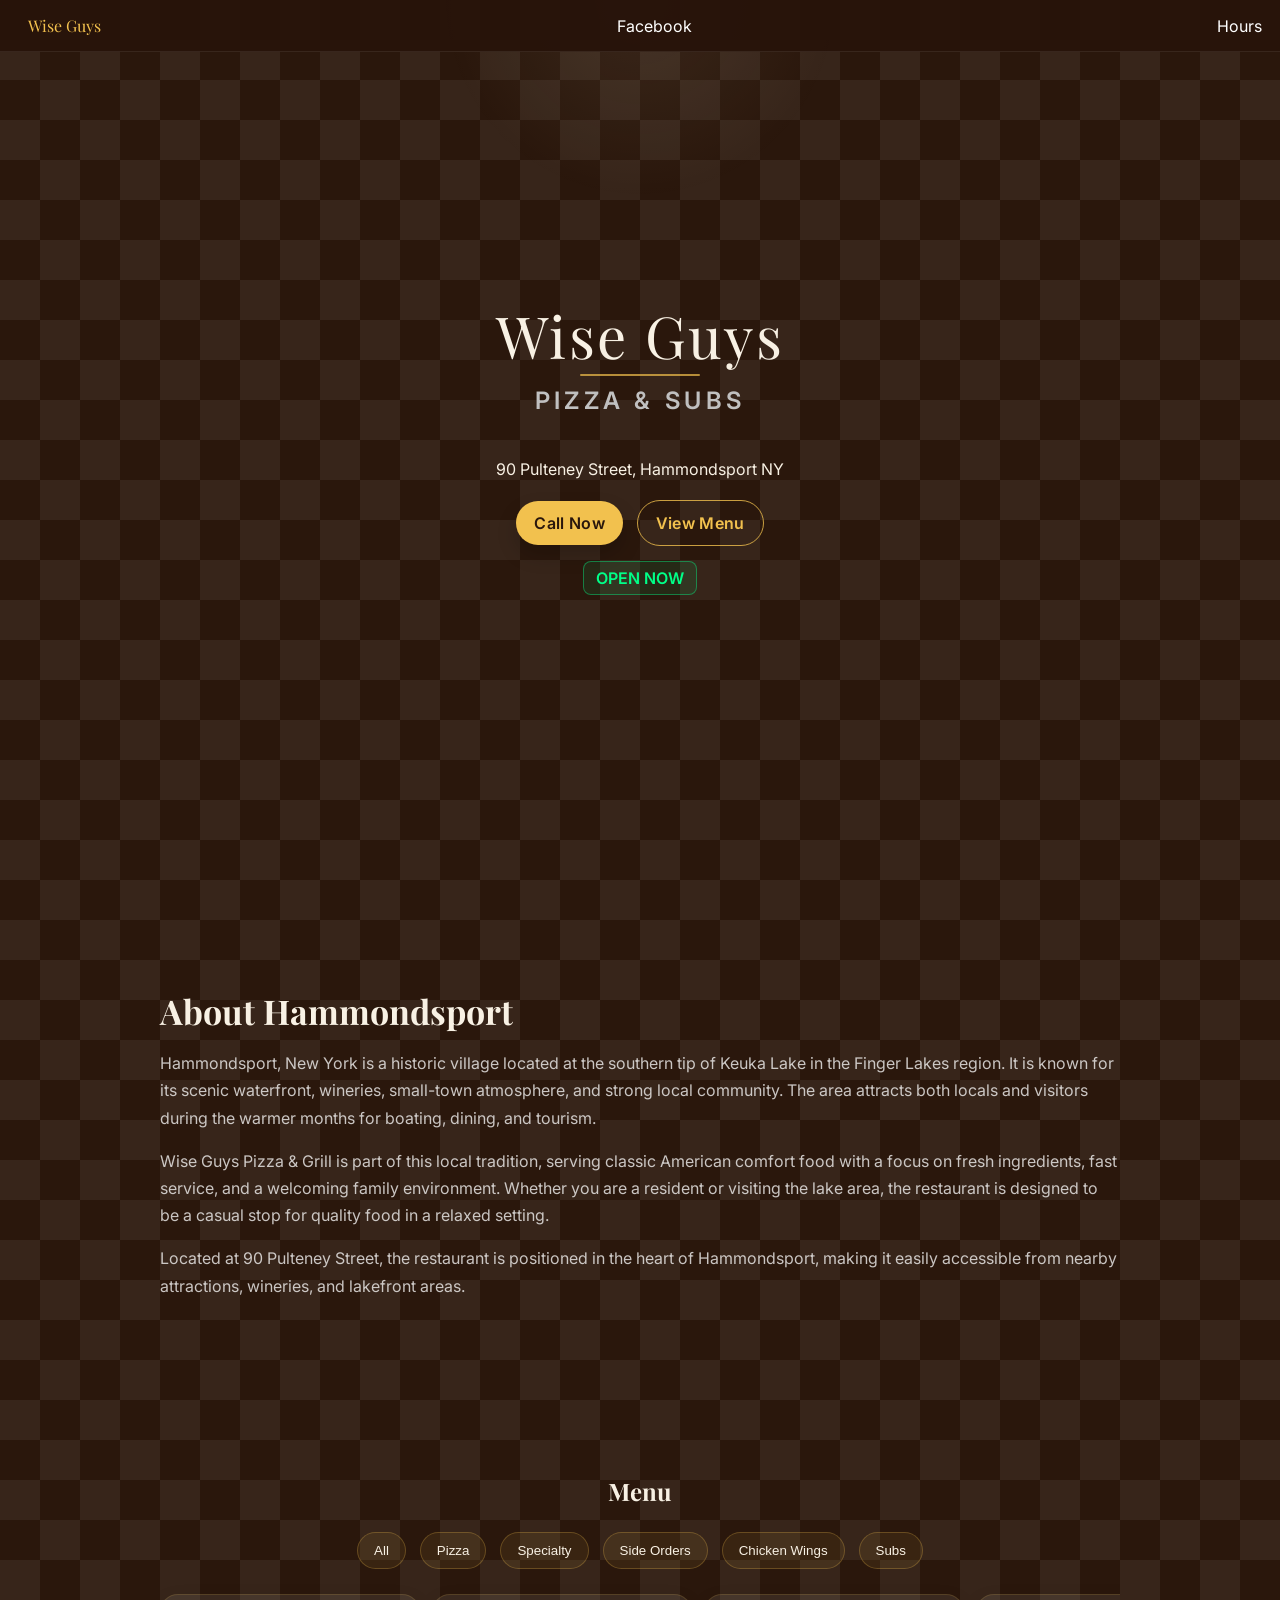
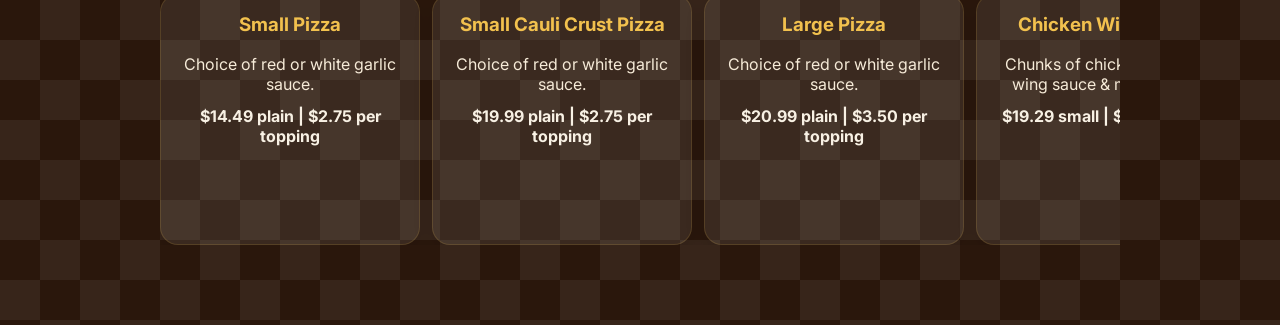
<file: index.html>
<!DOCTYPE html>
<html lang="en">
<head>
<meta charset="UTF-8" />
<meta name="viewport" content="width=device-width, initial-scale=1.0"/>
<title>Wise Guys Pizza & Grill</title>

<link href="https://fonts.googleapis.com/css2?family=Inter:wght@300;400;600&family=Playfair+Display:wght@500;700&display=swap" rel="stylesheet">

<link rel="stylesheet" href="styles.css">
</head>

<body>

<header>
  <div class="logo">Wise Guys</div>
  <a class="fb header-center" href="https://www.facebook.com/HammondsportWiseGuys/" target="_blank">Facebook</a>
  <a class="fb" href="hours.html">Hours</a>
</header>

<section class="hero">
  <div class="hero-title">
    <span class="hero-title-main">Wise Guys</span>
    <span class="hero-title-divider"></span>
    <span class="hero-title-sub">Pizza & Subs</span>
  </div>
  <p>90 Pulteney Street, Hammondsport NY</p>

  <div class="buttons">
    <a class="btn primary" href="tel:6075692000">Call Now</a>
    <a class="btn ghost" href="#menu">View Menu</a>
  </div>

  <div id="status"></div>
</section>
<section class="about">
  <h2>About Hammondsport</h2>

  <p>
    Hammondsport, New York is a historic village located at the southern tip of Keuka Lake in the Finger Lakes region.
    It is known for its scenic waterfront, wineries, small-town atmosphere, and strong local community.
    The area attracts both locals and visitors during the warmer months for boating, dining, and tourism.
  </p>

  <p>
    Wise Guys Pizza & Grill is part of this local tradition, serving classic American comfort food with a focus on
    fresh ingredients, fast service, and a welcoming family environment.
    Whether you are a resident or visiting the lake area, the restaurant is designed to be a casual stop for quality food
    in a relaxed setting.
  </p>

  <p>
    Located at 90 Pulteney Street, the restaurant is positioned in the heart of Hammondsport, making it easily accessible
    from nearby attractions, wineries, and lakefront areas.
  </p>
</section>
<section id="menu">
  <h2>Menu</h2>

  <div class="tabs">
    <button onclick="filterMenu('all')">All</button>
    <button onclick="filterMenu('pizza')">Pizza</button>
    <button onclick="filterMenu('specialty')">Specialty</button>
    <button onclick="filterMenu('sides')">Side Orders</button>
    <button onclick="filterMenu('wings')">Chicken Wings</button>
    <button onclick="filterMenu('subs')">Subs</button>
  </div>

  <div id="menuGrid"></div>
</section>

<script src="script.js"></script>
</body>
</html>
</file>
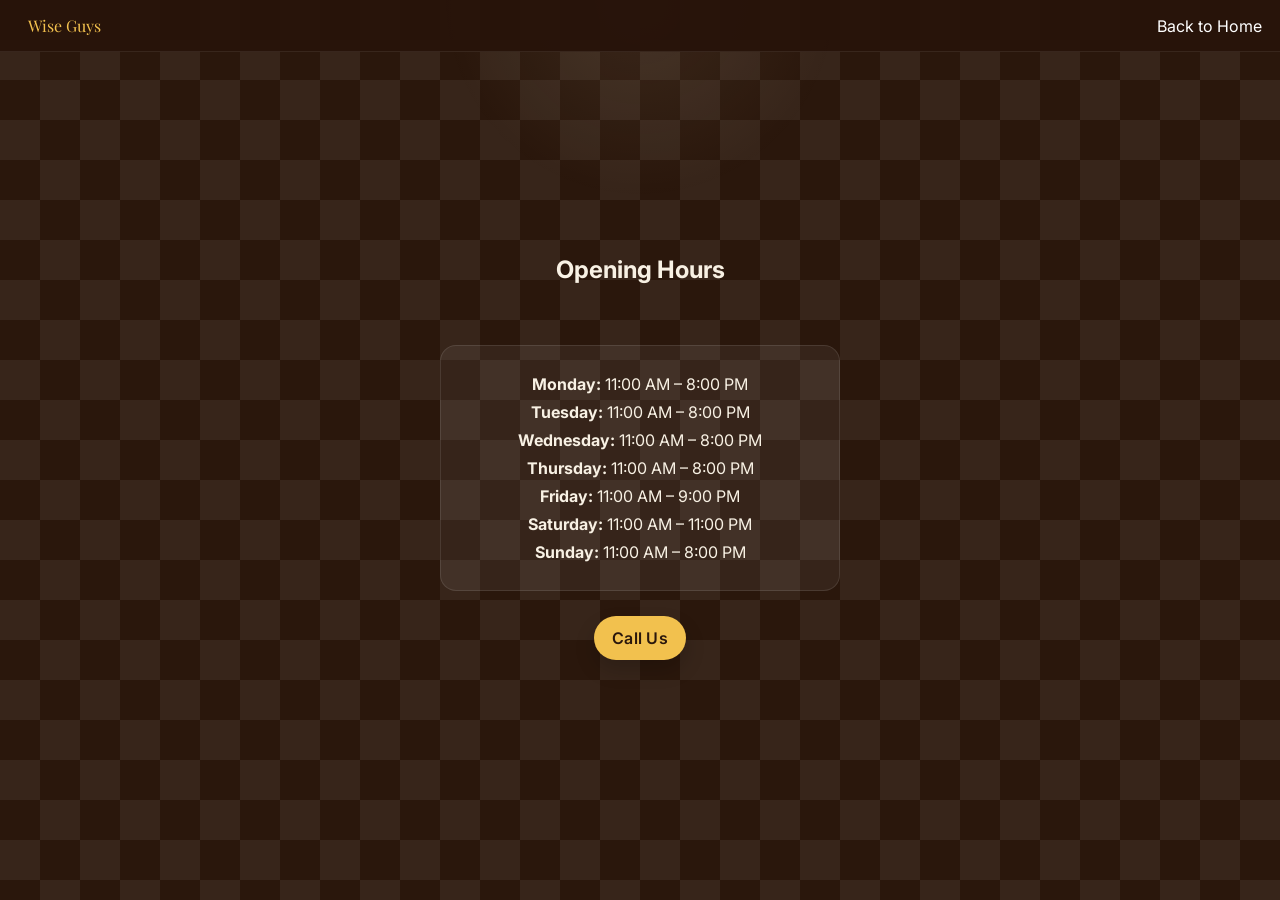
<file: hours.html>
<!DOCTYPE html>
<html lang="en">
<head>
<meta charset="UTF-8" />
<meta name="viewport" content="width=device-width, initial-scale=1.0"/>
<title>Opening Hours | Wise Guys</title>

<link href="https://fonts.googleapis.com/css2?family=Inter:wght@300;400;600&family=Playfair+Display:wght@500;700&display=swap" rel="stylesheet">

<link rel="stylesheet" href="styles.css">
</head>

<body>

<header>
  <div class="logo">Wise Guys</div>
  <span class="header-center"></span>
  <a class="fb" href="index.html">Back to Home</a>
</header>

<section class="page">
  <h1>Opening Hours</h1>
  <div id="status"></div>

  <div class="hours-card">
    <p><strong>Monday:</strong> 11:00 AM – 8:00 PM</p>
    <p><strong>Tuesday:</strong> 11:00 AM – 8:00 PM</p>
    <p><strong>Wednesday:</strong> 11:00 AM – 8:00 PM</p>
    <p><strong>Thursday:</strong> 11:00 AM – 8:00 PM</p>
    <p><strong>Friday:</strong> 11:00 AM – 9:00 PM</p>
    <p><strong>Saturday:</strong> 11:00 AM – 11:00 PM</p>
    <p><strong>Sunday:</strong> 11:00 AM – 8:00 PM</p>
  </div>

  <a class="btn primary" href="tel:6075692000">Call Us</a>
</section>
</body>
<script src="script.js"></script>
</html>
</file>
<file: styles.css>
*, *::before, *::after {
  box-sizing: border-box;
}

html {
  overflow-x: hidden;
}

*, *::before, *::after {
  box-sizing: border-box;
}

html {
  overflow-x: hidden;
}

body{
  margin:0;
  font-family:Inter,sans-serif;
  color:#f8f1e4;
  background-color:#2a170c;
  background-image:
    linear-gradient(45deg, rgba(255,255,255,0.06) 25%, transparent 25%, transparent 75%, rgba(255,255,255,0.06) 75%, rgba(255,255,255,0.06) 100%),
    linear-gradient(45deg, rgba(255,255,255,0.06) 25%, transparent 25%, transparent 75%, rgba(255,255,255,0.06) 75%, rgba(255,255,255,0.06) 100%);
  background-size: 80px 80px;
  background-position: 0 0, 40px 40px;
  overflow-x:hidden;
}

body::before{
  content:"";
  position:fixed;
  inset:0;
  background: radial-gradient(circle at top center, rgba(255,235,200,0.08), transparent 18%);
  pointer-events:none;
  z-index:-1;
}

header{
  position:fixed;
  top:0;
  width:100%;
  padding:15px 18px;
  display:grid;
  grid-template-columns:auto 1fr auto;
  align-items:center;
  gap:18px;
  background:rgba(40,20,10,0.95);
  border-bottom:1px solid rgba(255,255,255,0.08);
}

.logo{
  font-family:"Playfair Display",serif;
  color:#f2c14e;
  justify-self:start;
  margin-left:10px;
}

.header-center{
  justify-self:center;
}

.fb{
  color:white;
  text-decoration:none;
}

.fb:last-child{
  transform:none;
  margin-left:10px;
}

.hero{
  height:100vh;
  display:flex;
  flex-direction:column;
  justify-content:center;
  align-items:center;
  text-align:center;
}

.hero-title{
  display:flex;
  flex-direction:column;
  align-items:center;
  gap:10px;
}

.hero-title-main{
  font-family:"Playfair Display",serif;
  font-size:58px;
  letter-spacing:0.04em;
  line-height:1;
}

.hero-title-divider{
  width:120px;
  height:2px;
  background:rgba(242,193,78,0.7);
  border-radius:2px;
}

.hero-title-sub{
  font-family:Inter,sans-serif;
  font-size:24px;
  font-weight:600;
  color:#c0c0c0;
  text-transform:uppercase;
  letter-spacing:0.18em;
}

.hero-title{
  display:flex;
  flex-direction:column;
  align-items:center;
  gap:10px;
  margin-bottom: 28px;
}

@media (max-width: 640px) {
  .hero-title-main{
    font-size:42px;
  }

  .hero-title-sub{
    font-size:18px;
  }
}

.btn{
  padding:12px 18px;
  margin:5px;
  border-radius:999px;
  text-decoration:none;
  display:inline-block;
  letter-spacing:0.02em;
  font-weight:600;
}

.primary{
  background:#f2c14e;
  color:#2a170c;
  box-shadow:0 10px 20px rgba(0,0,0,0.18);
}

.ghost{
  border:1px solid rgba(242,193,78,0.8);
  color:#f2c14e;
}

#menu{
  padding:80px 20px;
  max-width:960px;
  margin:0 auto;
}

h2{
  font-family:"Playfair Display",serif;
}

.tabs button{
  margin:5px;
  padding:10px 16px;
  border-radius:999px;
  border:1px solid rgba(242,193,78,0.25);
  cursor:pointer;
  background:rgba(242,193,78,0.08);
  color:#f8f1e4;
}

.tabs button:hover,
.tabs button:focus{
  background:rgba(242,193,78,0.18);
}

#menuGrid{
  display:flex;
  gap:12px;

  overflow-x:auto;
  overflow-y:hidden;

  padding-top:20px;

  scroll-behavior:smooth;

  -webkit-overflow-scrolling: touch;
}

.card{
  min-width:260px;
  background:rgba(255,255,255,0.08);
  padding:18px;
  border-radius:18px;
  border:1px solid rgba(242,193,78,0.15);
  box-shadow:0 8px 20px rgba(0,0,0,0.12);
}

.card h3{
  margin-top:0;
  color:#f2c14e;
}

.card p{
  color:#f6ebd8;
  margin:10px 0 12px;
}

.page{
  min-height:100vh;
  display:flex;
  flex-direction:column;
  justify-content:center;
  align-items:center;
  text-align:center;
  padding:28px 20px;
}

.hours-card{
  background:rgba(255,255,255,0.06);
  border:1px solid rgba(255,255,255,0.1);
  padding:20px;
  border-radius:16px;
  margin:20px 0;
  max-width:400px;
  width:100%;
}

.hours-card p{
  margin:8px 0;
}
body{
  display:flex;
  flex-direction:column;
  align-items:center;
}

/* keep header full width */
header{
  width:100%;
}

/* force sections to stay centered and not drift left */
.hero,
#menu,
.page{
  width:100%;
  max-width:1000px;
  margin:0 auto;
  text-align:center;
}
.about{
  max-width:1000px;
  margin:0 auto;
  padding:60px 20px;
  text-align:left;
}

.about h2{
  font-family:"Playfair Display",serif;
  font-size:34px;
  margin-bottom:15px;
}

.about p{
  line-height:1.7;
  color:rgba(255,255,255,0.75);
  margin-bottom:15px;
}
#status{
  margin-top:10px;
  font-weight:600;
  padding:6px 12px;
  border-radius:8px;
  display:inline-block;
}

.open{
  color:#00ff88;
  border:1px solid rgba(0,255,136,0.4);
  background:rgba(0,255,136,0.08);
}

@media (max-width: 640px) {
  body {
    min-width: 100vw;
  }

  header {
    position: fixed;
    top: 0;
    width: 100%;
    padding: 12px 12px;
    display: flex;
    flex-wrap: wrap;
    justify-content: space-between;
    gap: 10px;
  }

  .logo,
  .header-center,
  .fb {
    justify-self: auto;
    margin: 0;
  }

  .header-center {
    order: 3;
    width: 100%;
    text-align: center;
  }

  #menu,
  .about,
  .page,
  .hours-card {
    padding-left: 16px;
    padding-right: 16px;
  }

  #menu {
    max-width: 100vw;
    padding-top: 100px;
  }

  .hero,
  .about,
  .page {
    max-width: 100vw;
    padding: 20px 16px;
  }

  .tabs {
    display: flex;
    flex-wrap: wrap;
    justify-content: center;
  }

  .tabs button {
    flex: 1 1 auto;
    min-width: 120px;
  }

  #menuGrid {
    gap: 10px;
  }

  .card {
    min-width: calc(100vw - 48px);
  }
}

.closed{
  color:#ff4d4d;
  border:1px solid rgba(255,77,77,0.4);
  background:rgba(255,77,77,0.08);
}
</file>
